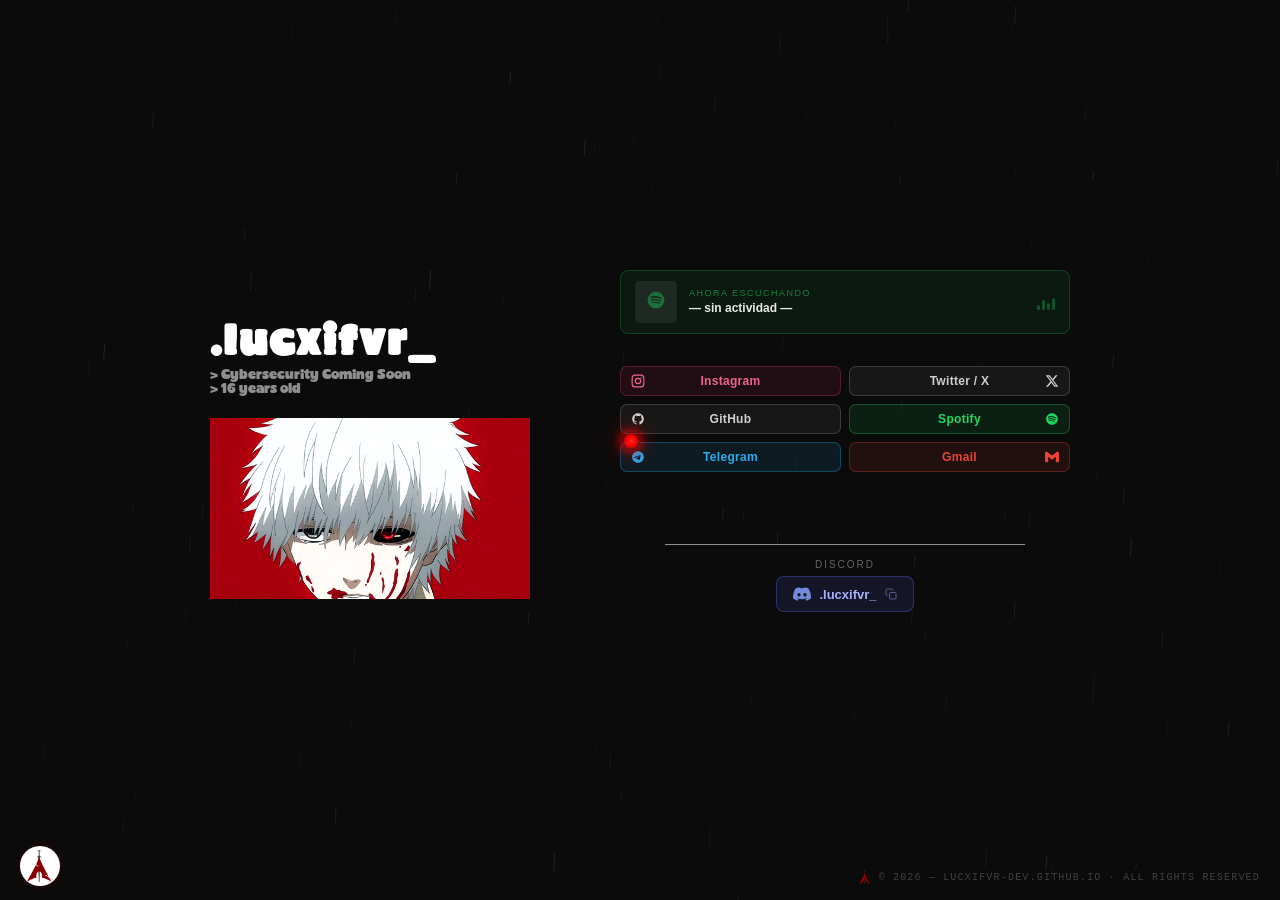
<file: index.html>
<!DOCTYPE html>
<html lang="es">
<head>
<meta charset="UTF-8">
<title>.lucxifvr_ | Dev & Cybersecurity</title>
<link rel="stylesheet" href="style.css">
<link rel="icon" type="image/png" href="img/blackarch.png">
<meta name="viewport" content="width=device-width, initial-scale=1.0">
<meta name="description" content="Programador en formación. Python, Java, C++, HTML, CSS. Cybersecurity coming soon.">
<meta property="og:title" content=".lucxifvr_ | Dev & Cybersecurity">
<meta property="og:description" content="Programador en formación. Python, Java, C++. Cybersecurity coming soon.">
<meta property="og:image" content="https://lucxifvr-dev.github.io/img/avatar.gif">
<meta property="og:url" content="https://lucxifvr-dev.github.io/">
<meta property="og:type" content="website">
<meta name="twitter:card" content="summary_large_image">
<meta name="twitter:title" content=".lucxifvr_ | Dev & Cybersecurity">
<meta name="twitter:description" content="Programador en formación. Python, Java, C++. Cybersecurity coming soon.">
<meta name="twitter:image" content="https://lucxifvr-dev.github.io/img/avatar.gif">
</head>
<body>

<canvas id="rain-canvas"></canvas>
<div class="cursor-dot" id="cursorDot"></div>

<div class="container">
    <div class="left">
        <h1>.lucxifvr<span class="cursor">_</span></h1>
        <p>> Cybersecurity Coming Soon</p>
        <p id="ageText">> calculando...</p>
        <img src="img/avatar.gif" class="avatar">
    </div>

    <div class="right">

        <div class="spotify-widget" id="spotifyWidget">
            <div class="sp-top">
                <div class="sp-art" id="spArt">
                    <span class="sp-art-placeholder">
                        <svg viewBox="0 0 24 24" fill="currentColor" width="20" height="20"><path d="M12 2C6.477 2 2 6.477 2 12s4.477 10 10 10 10-4.477 10-10S17.523 2 12 2zm4.586 14.424a.622.622 0 0 1-.857.207c-2.348-1.435-5.304-1.76-8.785-.964a.622.622 0 0 1-.277-1.215c3.809-.87 7.077-.496 9.712 1.115a.623.623 0 0 1 .207.857zm1.223-2.722a.78.78 0 0 1-1.072.257c-2.687-1.652-6.785-2.131-9.965-1.166a.78.78 0 0 1-.973-.519.781.781 0 0 1 .52-.974c3.632-1.102 8.147-.568 11.233 1.329a.78.78 0 0 1 .257 1.073zm.105-2.835C14.69 8.95 9.375 8.775 6.297 9.71a.937.937 0 1 1-.543-1.794c3.532-1.072 9.404-.865 13.115 1.339a.937.937 0 0 1-.955 1.612z"/></svg>
                    </span>
                </div>
                <div class="sp-info">
                    <div class="sp-label">ahora escuchando</div>
                    <div class="sp-track" id="spTrack">— sin actividad —</div>
                    <div class="sp-artist" id="spArtist"></div>
                </div>
                <div class="sp-bar" id="spBar">
                    <span></span><span></span><span></span><span></span>
                </div>
            </div>
        </div>

        <div class="links">
            <a class="social-btn instagram" href="https://www.instagram.com/ydeath.ro/" target="_blank">
                <span class="btn-icon icon-left">
                    <svg viewBox="0 0 24 24" fill="none" stroke="currentColor" stroke-width="2" stroke-linecap="round" stroke-linejoin="round">
                        <rect x="2" y="2" width="20" height="20" rx="5" ry="5"/>
                        <circle cx="12" cy="12" r="4.5"/>
                        <circle cx="17.5" cy="6.5" r="1.2" fill="currentColor" stroke="none"/>
                    </svg>
                </span>
                Instagram
            </a>

            <a class="social-btn twitter" href="https://x.com/neuca" target="_blank">
                Twitter / X
                <span class="btn-icon icon-right">
                    <svg viewBox="0 0 24 24" fill="currentColor">
                        <path d="M18.244 2.25h3.308l-7.227 8.26 8.502 11.24H16.17l-5.214-6.817L4.99 21.75H1.68l7.73-8.835L1.254 2.25H8.08l4.713 6.231zm-1.161 17.52h1.833L7.084 4.126H5.117z"/>
                    </svg>
                </span>
            </a>

            <a class="social-btn github" href="https://github.com/lucxifvr-dev" target="_blank">
                <span class="btn-icon icon-left">
                    <svg viewBox="0 0 24 24" fill="currentColor">
                        <path d="M12 2C6.477 2 2 6.477 2 12c0 4.42 2.865 8.17 6.839 9.49.5.092.682-.217.682-.482 0-.237-.008-.866-.013-1.7-2.782.603-3.369-1.342-3.369-1.342-.454-1.155-1.11-1.462-1.11-1.462-.908-.62.069-.608.069-.608 1.003.07 1.531 1.03 1.531 1.03.892 1.529 2.341 1.087 2.91.832.092-.647.35-1.088.636-1.338-2.22-.253-4.555-1.11-4.555-4.943 0-1.091.39-1.984 1.029-2.683-.103-.253-.446-1.27.098-2.647 0 0 .84-.269 2.75 1.025A9.578 9.578 0 0 1 12 6.836c.85.004 1.705.114 2.504.336 1.909-1.294 2.747-1.025 2.747-1.025.546 1.377.202 2.394.1 2.647.64.699 1.028 1.592 1.028 2.683 0 3.842-2.339 4.687-4.566 4.935.359.309.678.919.678 1.852 0 1.336-.012 2.415-.012 2.743 0 .267.18.578.688.48C19.138 20.167 22 16.418 22 12c0-5.523-4.477-10-10-10z"/>
                    </svg>
                </span>
                GitHub
            </a>

            <a class="social-btn spotify" href="https://open.spotify.com/user/31mnqacglt3cawwjqwcy3fjzgbvu" target="_blank">
                Spotify
                <span class="btn-icon icon-right">
                    <svg viewBox="0 0 24 24" fill="currentColor">
                        <path d="M12 2C6.477 2 2 6.477 2 12s4.477 10 10 10 10-4.477 10-10S17.523 2 12 2zm4.586 14.424a.622.622 0 0 1-.857.207c-2.348-1.435-5.304-1.76-8.785-.964a.622.622 0 0 1-.277-1.215c3.809-.87 7.077-.496 9.712 1.115a.623.623 0 0 1 .207.857zm1.223-2.722a.78.78 0 0 1-1.072.257c-2.687-1.652-6.785-2.131-9.965-1.166a.78.78 0 0 1-.973-.519.781.781 0 0 1 .52-.974c3.632-1.102 8.147-.568 11.233 1.329a.78.78 0 0 1 .257 1.073zm.105-2.835C14.69 8.95 9.375 8.775 6.297 9.71a.937.937 0 1 1-.543-1.794c3.532-1.072 9.404-.865 13.115 1.339a.937.937 0 0 1-.955 1.612z"/>
                    </svg>
                </span>
            </a>

            <a class="social-btn telegram" href="https://t.me/nwvzy" target="_blank">
                <span class="btn-icon icon-left">
                    <svg viewBox="0 0 24 24" fill="currentColor">
                        <path d="M12 2C6.48 2 2 6.48 2 12s4.48 10 10 10 10-4.48 10-10S17.52 2 12 2zm4.64 6.8-1.69 7.96c-.12.57-.46.71-.93.44l-2.58-1.9-1.24 1.2c-.14.14-.25.25-.52.25l.19-2.66 4.84-4.37c.21-.19-.05-.29-.32-.1L7.9 14.12l-2.55-.8c-.55-.17-.56-.55.12-.82l9.96-3.84c.46-.17.86.11.71.14z"/>
                    </svg>
                </span>
                Telegram
            </a>

            <a class="social-btn gmail" href="https://mail.google.com/mail/?view=cm&fs=1&to=666.nwvzy@gmail.com" target="_blank">
                Gmail
                <span class="btn-icon icon-right">
                    <svg viewBox="0 0 24 24" fill="currentColor">
                        <path d="M24 5.457v13.909c0 .904-.732 1.636-1.636 1.636h-3.819V11.73L12 16.64l-6.545-4.91v9.273H1.636A1.636 1.636 0 0 1 0 19.366V5.457c0-2.023 2.309-3.178 3.927-1.964L5.455 4.64 12 9.548l6.545-4.91 1.528-1.145C21.69 2.28 24 3.434 24 5.457z"/>
                    </svg>
                </span>
            </a>
        </div>

        <div class="portfolio-wrapper">
            <a class="portfolio-btn" href="portfolio.html">
                <img src="img/Portafolio.png" class="portfolio-icon" alt="">
                My Portfolio
            </a>
        </div>

        <hr class="linea">

        <div class="discord-container">
            <p class="discord-label">Discord</p>
            <div class="discord-badge" onclick="copyDiscord()" title="Click para copiar">
                <span class="discord-icon">
                    <svg width="18" height="18" viewBox="0 0 127.14 96.36" fill="currentColor">
                        <path d="M107.7 8.07A105.15 105.15 0 0 0 81.47 0a72.06 72.06 0 0 0-3.36 6.83 97.68 97.68 0 0 0-29.11 0A72.37 72.37 0 0 0 45.64 0a105.89 105.89 0 0 0-26.25 8.09C2.79 32.65-1.71 56.6.54 80.21a105.73 105.73 0 0 0 32.17 16.15 77.7 77.7 0 0 0 6.89-11.11 68.42 68.42 0 0 1-10.85-5.18c.91-.66 1.8-1.34 2.66-2a75.57 75.57 0 0 0 64.32 0c.87.71 1.76 1.39 2.66 2a68.68 68.68 0 0 1-10.87 5.19 77 77 0 0 0 6.89 11.1 105.25 105.25 0 0 0 32.19-16.14c2.64-27.38-4.51-51.11-18.9-72.14zM42.45 65.69C36.18 65.69 31 60 31 53s5-12.74 11.43-12.74S54 46 53.89 53s-5.05 12.69-11.44 12.69zm42.24 0C78.41 65.69 73.25 60 73.25 53s5-12.74 11.44-12.74S96.23 46 96.12 53s-5.04 12.69-11.43 12.69z"/>
                    </svg>
                </span>
                <span class="discord-user">.lucxifvr_</span>
                <span class="discord-copy-hint">
                    <svg width="12" height="12" viewBox="0 0 24 24" fill="none" stroke="currentColor" stroke-width="2"><rect x="9" y="9" width="13" height="13" rx="2"/><path d="M5 15H4a2 2 0 0 1-2-2V4a2 2 0 0 1 2-2h9a2 2 0 0 1 2 2v1"/></svg>
                </span>
            </div>
            <p class="copy-feedback" id="copy-feedback">¡Copiado!</p>
        </div>

    </div>
</div>

<div class="status-bar">
    <span class="status-text" id="statusText"></span>
</div>

<a class="arch-icon" href="now.html" title="// now">
    <img src="img/blackarch.png" alt="">
</a>

<div class="footer-copy">
    <span class="fc-icon"><img src="img/blackarch.png" alt=""></span>
    <span>©</span>
    <span id="footerYear"></span>
    <span>— lucxifvr-dev.github.io · All Rights Reserved</span>
</div>

<script>
(function() {
    const born = new Date(2010, 1, 26);
    const now = new Date();
    let age = now.getFullYear() - born.getFullYear();
    const m = now.getMonth() - born.getMonth();
    if (m < 0 || (m === 0 && now.getDate() < born.getDate())) age--;
    document.getElementById('ageText').textContent = '> ' + age + ' years old';
})();

function copyDiscord(){
    navigator.clipboard.writeText(".lucxifvr_").then(() => {
        const fb = document.getElementById("copy-feedback");
        fb.classList.add("show");
        setTimeout(() => fb.classList.remove("show"), 1800);
    });
}

document.addEventListener("DOMContentLoaded", () => {
    const delays = [300,450,600,750,900,1050];
    document.querySelectorAll(".social-btn").forEach((btn,i) => {
        setTimeout(() => btn.classList.add("visible"), delays[i]);
    });
    setTimeout(() => {
        const pb = document.querySelector(".portfolio-btn");
        if (pb) pb.classList.add("visible");
    }, 1200);

    const el = document.getElementById("statusText");
    const base = "> status: building";
    el.textContent = "";
    setTimeout(() => {
        let i = 0;
        function typeBase() {
            if (i < base.length) { el.textContent = base.slice(0,i+1); i++; setTimeout(typeBase,28); }
            else addDot(0);
        }
        typeBase();
        function addDot(idx) {
            if (idx >= 3) return;
            let blinks=0, visible=true;
            const dotStr = ".".repeat(idx+1);
            const interval = setInterval(() => {
                visible = !visible;
                el.textContent = base + (visible ? dotStr : dotStr.slice(0,-1));
                blinks++;
                if (blinks >= 3) { clearInterval(interval); el.textContent = base+dotStr; setTimeout(()=>addDot(idx+1),400); }
            }, 260);
        }
    }, 1800);

    const LASTFM_USER = "lucxifvr_";
    const LASTFM_KEY  = "38e6120004a15724f666b72a308eba60";
    let _lastTrack = "";

    async function fetchSpotify(){
        try {
            const res = await fetch(`https://ws.audioscrobbler.com/2.0/?method=user.getrecenttracks&user=${LASTFM_USER}&api_key=${LASTFM_KEY}&format=json&limit=1`);
            const data = await res.json();
            const track = data.recenttracks.track[0];
            const isPlaying = track["@attr"] && track["@attr"].nowplaying === "true";

            document.getElementById("spTrack").textContent  = track.name;
            document.getElementById("spArtist").textContent = track.artist["#text"];
            document.getElementById("spBar").style.opacity  = isPlaying ? "1" : "0.3";

            const imgUrl = track.image && track.image.length ? track.image[track.image.length-1]["#text"] : "";
            if(imgUrl){
                const artEl = document.getElementById("spArt");
                const trackKey = track.name + "|" + track.artist["#text"];
                if(_lastTrack !== trackKey){
                    _lastTrack = trackKey;
                    artEl.innerHTML = `<img src="${imgUrl}" alt="cover">`;
                }
            }
        } catch(e){}
    }
    fetchSpotify();
    setInterval(fetchSpotify, 10000);

    let afkTimer;
    function resetAfk(){
        clearTimeout(afkTimer);
        document.getElementById('afkOverlay').classList.remove('active');
        afkTimer = setTimeout(()=>document.getElementById('afkOverlay').classList.add('active'), 120000);
    }
    window.wakeUp = function(){ document.getElementById('afkOverlay').classList.remove('active'); resetAfk(); };
    ['mousemove','keydown','click','touchstart'].forEach(e=>document.addEventListener(e,resetAfk));
    resetAfk();
});
</script>

<div class="afk-overlay" id="afkOverlay" onclick="wakeUp()">
    <div class="afk-text">> away from keyboard_</div>
</div>

<script src="animations.js"></script>

<script>
document.getElementById('footerYear').textContent = new Date().getFullYear();

const dot = document.getElementById('cursorDot');
document.addEventListener('mousemove', e => {
    dot.style.left = e.clientX + 'px';
    dot.style.top  = e.clientY + 'px';
});
document.addEventListener('mousedown', () => dot.classList.add('clicking'));
document.addEventListener('mouseup',   () => dot.classList.remove('clicking'));

const canvas = document.getElementById('rain-canvas');
const ctx = canvas.getContext('2d');

function resizeRain() {
    canvas.width  = window.innerWidth;
    canvas.height = window.innerHeight;
}
resizeRain();
window.addEventListener('resize', resizeRain);

const drops = Array.from({length: 120}, () => ({
    x: Math.random() * window.innerWidth,
    y: Math.random() * window.innerHeight,
    len: Math.random() * 14 + 6,
    speed: Math.random() * 2.5 + 1.2,
    opacity: Math.random() * 0.4 + 0.1,
    width: Math.random() * 0.6 + 0.3
}));

function drawRain() {
    ctx.clearRect(0, 0, canvas.width, canvas.height);
    drops.forEach(d => {
        ctx.beginPath();
        ctx.moveTo(d.x, d.y);
        ctx.lineTo(d.x - 1, d.y + d.len);
        ctx.strokeStyle = `rgba(160,200,255,${d.opacity})`;
        ctx.lineWidth = d.width;
        ctx.stroke();

        d.y += d.speed;
        if (d.y > canvas.height + d.len) {
            d.y = -d.len;
            d.x = Math.random() * canvas.width;
        }
    });
    requestAnimationFrame(drawRain);
}
drawRain();
</script>
</body>
</html>
</file>
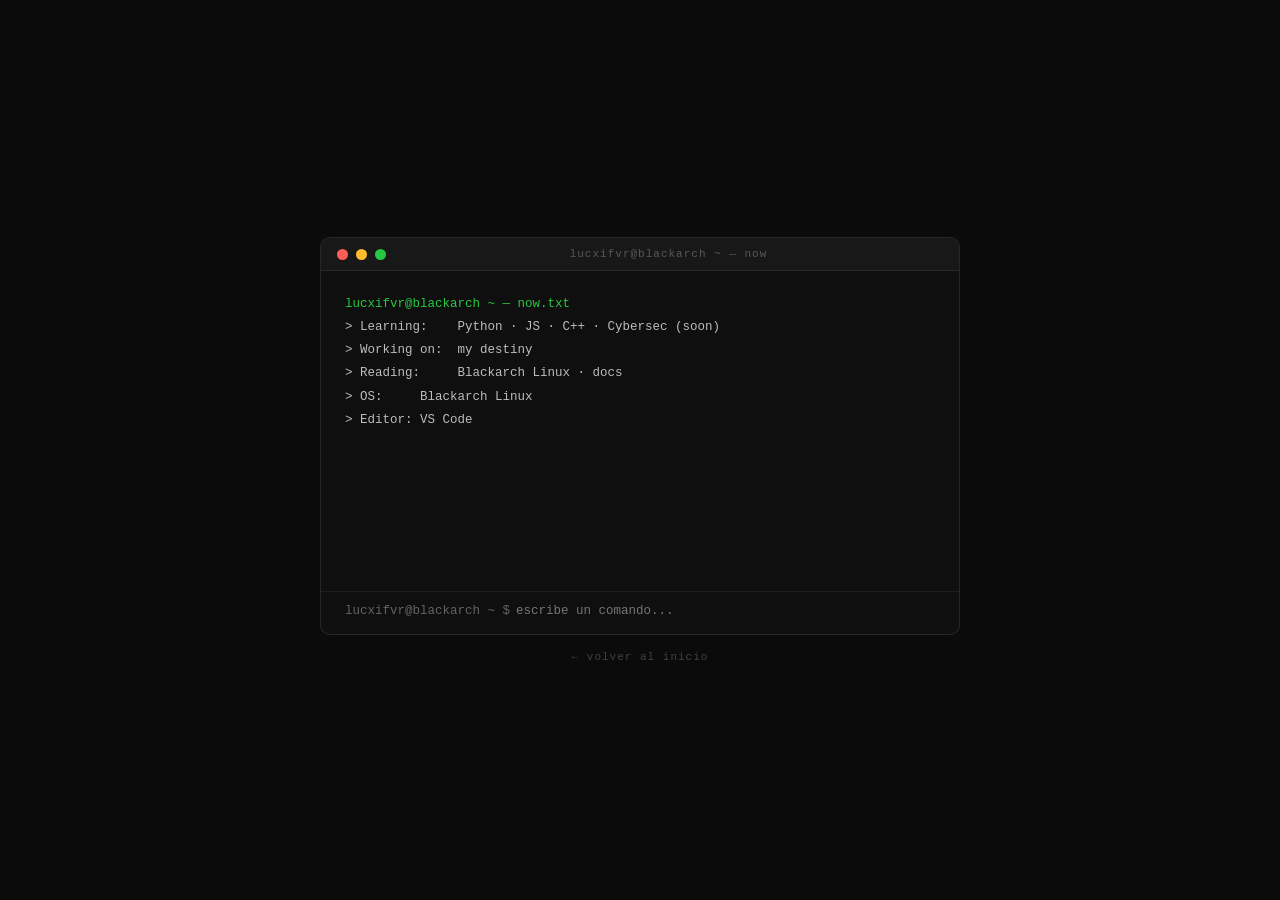
<file: now.html>
<!DOCTYPE html>
<html lang="es">
<head>
<meta charset="UTF-8">
<title>// now — lucxifvr</title>
<link rel="icon" type="image/png" href="img/blackarch.png">
<meta name="viewport" content="width=device-width, initial-scale=1.0">
<style>
*{margin:0;padding:0;box-sizing:border-box;}
html{background:#0b0b0b;}
html,body{
    background:#0b0b0b;color:#e8e8e8;
    font-family:'Courier New',Courier,monospace;
    min-height:100vh;display:flex;flex-direction:column;
    align-items:center;justify-content:center;
    opacity:0;animation:fadeIn 1.2s ease 0.1s forwards;
}
@keyframes fadeIn{from{opacity:0;transform:translateY(14px);}to{opacity:1;transform:translateY(0);}}

.terminal{
    width:min(640px,92vw);
    background:#0f0f0f;
    border:1px solid rgba(255,255,255,0.10);
    border-radius:10px;overflow:hidden;
    display:flex;flex-direction:column;
    max-height:88vh;
}
.term-bar{
    background:#181818;padding:10px 16px;
    display:flex;align-items:center;gap:8px;
    border-bottom:1px solid rgba(255,255,255,0.07);flex-shrink:0;
}
.dot{width:11px;height:11px;border-radius:50%;}
.dot.r{background:#ff5f57;} .dot.y{background:#febc2e;} .dot.g{background:#28c840;}
.term-title{flex:1;text-align:center;font-size:11px;color:rgba(255,255,255,0.28);letter-spacing:1px;}

.term-body{
    padding:22px 24px;overflow-y:auto;flex:1;
    display:flex;flex-direction:column;
    min-height:320px;
}
.term-body::-webkit-scrollbar{width:3px;}
.term-body::-webkit-scrollbar-thumb{background:rgba(255,255,255,0.08);border-radius:2px;}

.line{font-size:12.5px;line-height:1.85;white-space:pre-wrap;word-break:break-word;}
.line.cmd{color:rgba(255,255,255,0.30);}
.line.out{color:rgba(255,255,255,0.72);}
.line.green{color:#28c840;}
.line.red{color:#ff6060;}
.line.yellow{color:#ffb400;}
.line.dim{color:rgba(255,255,255,0.22);font-size:11px;}
.line.empty{line-height:1.2;}

.term-input-row{
    display:flex;align-items:center;gap:6px;
    padding:12px 24px 16px;border-top:1px solid rgba(255,255,255,0.06);
    flex-shrink:0;
}
.term-prompt-sym{color:rgba(255,255,255,0.35);font-size:12.5px;white-space:nowrap;}
.term-input{
    background:transparent;border:none;outline:none;
    color:#e8e8e8;font-family:'Courier New',monospace;font-size:12.5px;
    flex:1;caret-color:#e8e8e8;
}

.afk-overlay{
    position:fixed;inset:0;background:#0b0b0b;z-index:9000;
    display:flex;align-items:center;justify-content:center;
    opacity:0;pointer-events:none;transition:opacity 1s ease;
}
.afk-overlay.active{opacity:1;pointer-events:all;}
.afk-text{font-size:12px;color:rgba(255,255,255,0.13);letter-spacing:2px;animation:afkFloat 6s ease-in-out infinite;}
@keyframes afkFloat{0%,100%{transform:translateY(0);}50%{transform:translateY(-10px);}}

.back{margin-top:16px;font-size:11px;color:rgba(255,255,255,0.22);text-decoration:none;letter-spacing:1px;transition:color 0.2s;}
.back:hover{color:rgba(255,255,255,0.6);}

@media (max-width: 600px) {
    .terminal { border-radius: 0; border-left: none; border-right: none; max-height: 100vh; }
    html, body { justify-content: flex-start; }
    .term-body { min-height: 200px; padding: 14px 14px; }
    .term-bar { padding: 8px 12px; }
    .dot { width: 9px; height: 9px; }
    .term-title { font-size: 10px; }
    .line { font-size: 11.5px; }
    .term-input-row { padding: 10px 14px 12px; }
    .term-prompt-sym { font-size: 11px; }
    .term-input { font-size: 11px; }
    .back { font-size: 10px; margin-top: 10px; }
}
</style>
</head>
<body>

<div class="terminal">
    <div class="term-bar">
        <div class="dot r"></div><div class="dot y"></div><div class="dot g"></div>
        <span class="term-title">lucxifvr@blackarch ~ — now</span>
    </div>
    <div class="term-body" id="termBody"></div>
    <div class="term-input-row">
        <span class="term-prompt-sym">lucxifvr@blackarch ~ $</span>
        <input class="term-input" id="termInput" type="text" autocomplete="off" autocorrect="off" spellcheck="false" placeholder="escribe un comando...">
    </div>
</div>

<a class="back" href="index.html">← volver al inicio</a>

<div class="afk-overlay" id="afkOverlay" onclick="wakeUp()">
    <div class="afk-text">> away from keyboard_</div>
</div>

<script>
const body = document.getElementById('termBody');
const input = document.getElementById('termInput');

function addLine(text, cls='out', delay=0){
    return new Promise(res=>{
        setTimeout(()=>{
            const d=document.createElement('div');
            d.className='line '+(cls||'out');
            d.textContent=text;
            body.appendChild(d);
            body.scrollTop=body.scrollHeight;
            res();
        },delay);
    });
}

function addEmpty(){return addLine('','empty');}

async function boot(){
    await addLine('lucxifvr@blackarch ~ — now.txt','green');
    await addEmpty();
    await addLine('> Learning:    Python · JS · C++ · Cybersec (soon)','out',60);
    await addLine('> Working on:  my destiny','out',120);
    await addLine('> Reading:     Blackarch Linux · docs','out',180);
    await addEmpty();
    await addLine('> OS:     Blackarch Linux','out',260);
    await addLine('> Editor: VS Code','out',310);
    await addLine('> Shell:  zsh','out',360);
    await addLine('> WM:   Hyperland','out',410);
    await addEmpty();
    await addLine('> building. always building.','out',440);
    await addEmpty();
    await addLine('// escribe "help" para ver los comandos disponibles.','dim',520);
    await addEmpty();
}
boot();

const COMMANDS = {
    help(){
        addEmpty();
        addLine('Available commands:','green');
        addEmpty();
        addLine('  help              — muestra este menú','out',60);
        addLine('  whoami            — ¿ quién soy ?','out',120);
        addLine('  skills            — mis habilidades','out',180);
        addLine('  ping lucxifvr     — mi ubicacion actual','out',240);
        addLine('  cat now.txt       — lo que estoy haciendo','out',300);
        addLine('  ls projects/      — lista de proyectos','out',360);
        addLine('  sudo rm -rf /     — Comando de emergencia.','out',420);
        addLine('  clear             — limpia la terminal','out',480);
        addLine('  exit              — volver al inicio','out',540);
        addEmpty();
    },
    whoami(){
        addEmpty();
        addLine('lucxifvr','green');
        addLine('  Edad:      16 años');
        addLine('  Ubicación: Rusia (🇷🇺)');
        addLine('  Rol:       Dev en formación');
        addLine('  Intereses: Python · JS · C++ · Cybersecurity · Blackarch Linux');
        addEmpty();
    },
    skills(){
        addEmpty();
        addLine('habilidades:','green');
        addEmpty();
        addLine('  Python     ████████░░  80%');
        addLine('  HTML/CSS   ███████░░░  70%');
        addLine('  Java       █████░░░░░  50%');
        addLine('  C++        ████░░░░░░  40%');
        addLine('  JSON       ██████░░░░  60%');
        addLine('  Linux      ██████░░░░  65%');
        addEmpty();
        addLine('// en constante crecimiento','dim');
        addEmpty();
    },
    'ping lucxifvr'(){
        addEmpty();
        addLine('PING lucxifvr.dev (185.22.153.47) 56 bytes of data.','out');
        setTimeout(()=>addLine('64 bytes from 185.22.153.47: icmp_seq=1 ttl=54 time=143 ms'),300);
        setTimeout(()=>addLine('64 bytes from 185.22.153.47: icmp_seq=2 ttl=54 time=141 ms'),900);
        setTimeout(()=>addLine('64 bytes from 185.22.153.47: icmp_seq=3 ttl=54 time=138 ms'),1500);
        setTimeout(()=>{
            addEmpty();
            addLine('--- lucxifvr.dev ping statistics ---');
            addLine('3 packets transmitted, 3 received, 0% packet loss');
            addLine('rtt min/avg/max = 138/140/143 ms');
            addLine('ip origin: Moscow, RU (🇷🇺) ');
            addEmpty();
        },2200);
    },
    'cat now.txt'(){
        addEmpty();
        addLine('// lo que estoy haciendo ahora','green');
        addEmpty();
        addLine('  aprendiendo python y c++ de forma autodidacta.');
        addLine('  construyendo mi imperio digital, un proyecto a la vez.');
        addLine('  próximamente: ciberseguridad.');
        addEmpty();
        addLine('last update: jun 2026','dim');
        addEmpty();
    },
    'ls projects/'(){
        addEmpty();
        addLine('total 3','out');
        addLine('  My Website/    [HTML]   Terminado');
        addLine('  Bot Discord/    [Python]      Terminado');
        addLine('  Netflix Checker/    [Tool]     Abandonado');
        addEmpty();
    },
    'sudo rm -rf /'(){
        addEmpty();
        addLine('sudo: se requiere contraseña para root:','yellow');
        setTimeout(()=>addLine('[sudo] password for lucxifvr: '),500);
        setTimeout(()=>addLine('Permission denied. Nice try.:)','red'),1400);
        setTimeout(()=>addLine('// Power On','dim'),1900);
        addEmpty();
    },
    clear(){
        body.innerHTML='';
    },
    exit(){
        addEmpty();
        addLine('cerrando sesión...','dim');
        setTimeout(()=>{ window.location.href='index.html'; },900);
    }
};

function runCommand(raw){
    const cmd = raw.trim().toLowerCase();
    if(!cmd) return;

    const d=document.createElement('div');
    d.className='line cmd';
    d.textContent='lucxifvr@blackarch ~ $ '+raw;
    body.appendChild(d);
    body.scrollTop=body.scrollHeight;

    if(COMMANDS[cmd]){
        COMMANDS[cmd]();
    } else {
        addEmpty();
        addLine('comando no encontrado: '+cmd,'red');
        addLine('// escribe "help" para ver los disponibles','dim');
        addEmpty();
    }
}

input.addEventListener('keydown', e=>{
    if(e.key==='Enter'){
        const val=input.value;
        input.value='';
        runCommand(val);
        resetAfk();
    }
});

document.querySelector('.terminal').addEventListener('click',()=>input.focus());
setTimeout(()=>input.focus(), 600);

let afkTimer;
function resetAfk(){
    clearTimeout(afkTimer);
    document.getElementById('afkOverlay').classList.remove('active');
    afkTimer=setTimeout(()=>document.getElementById('afkOverlay').classList.add('active'),120000);
}
function wakeUp(){document.getElementById('afkOverlay').classList.remove('active');resetAfk();input.focus();}
['mousemove','keydown','click','touchstart'].forEach(ev=>document.addEventListener(ev,resetAfk));
resetAfk();
</script>
</body>
</html>
</file>
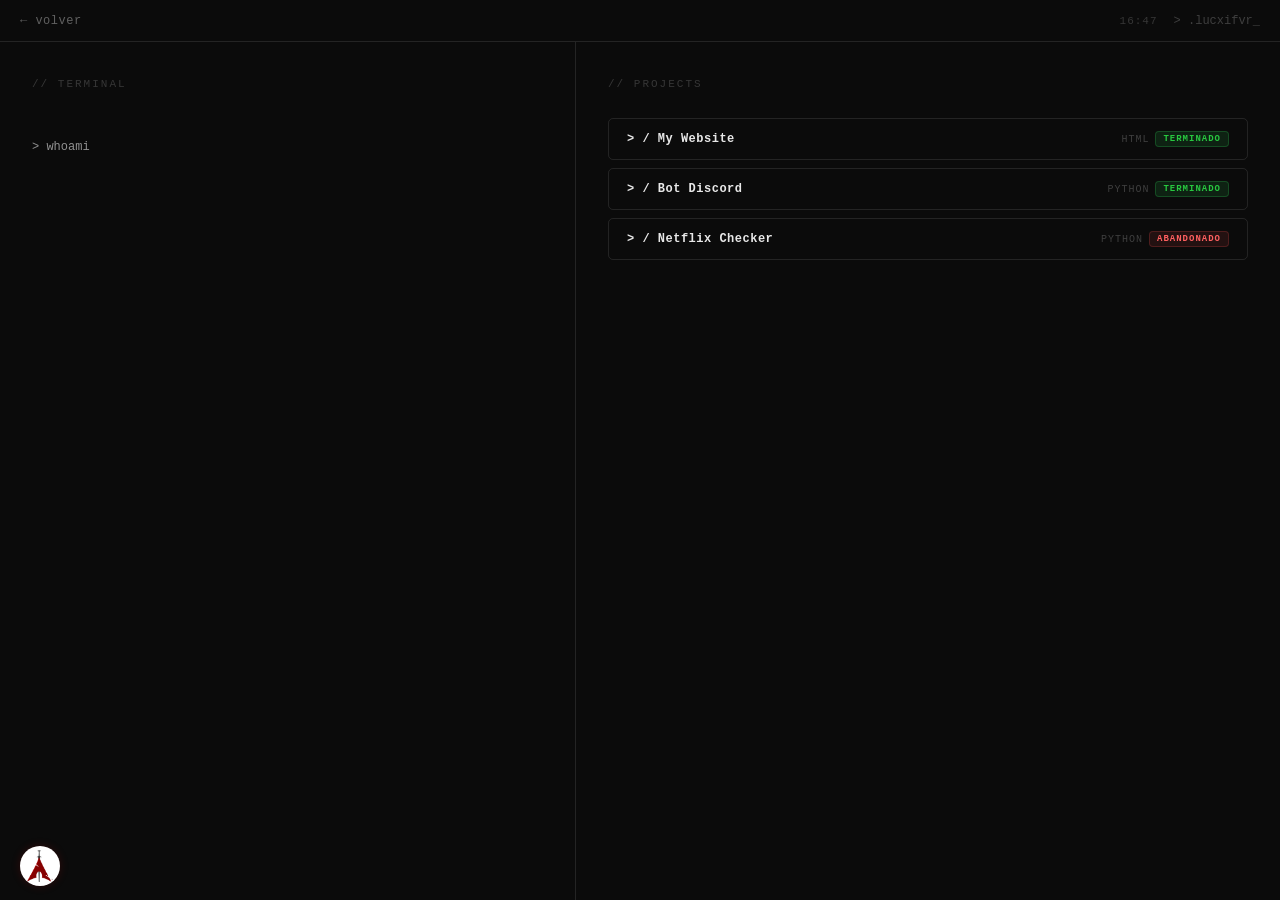
<file: portfolio.html>
<!DOCTYPE html>
<html lang="es">
<head>
<meta charset="UTF-8">
<title>Portfolio | lucxifvr</title>
<link rel="icon" type="image/png" href="img/blackarch.png   ">
<meta name="viewport" content="width=device-width, initial-scale=1.0">
<style>
*{margin:0;padding:0;box-sizing:border-box;}
:root{
    --bg:#0b0b0b;
    --fg:#e8e8e8;
    --dim:rgba(255,255,255,0.35);
    --border:rgba(255,255,255,0.10);
}
html{background:#0b0b0b;}
html,body{
    background:#0b0b0b;
    color:var(--fg);
    font-family:'Courier New',Courier,monospace;
    height:100%;
    overflow:hidden;
    opacity:0;
    animation:pageFadeIn 1.4s ease 0.1s forwards;
}
@keyframes pageFadeIn{from{opacity:0;transform:translateY(16px);}to{opacity:1;transform:translateY(0);}}

.topbar{
    position:fixed;top:0;left:0;right:0;height:42px;
    border-bottom:1px solid var(--border);
    display:flex;align-items:center;justify-content:space-between;
    padding:0 20px;font-size:12px;color:var(--dim);
    z-index:100;background:#0b0b0b;
}
.back-btn{color:var(--dim);text-decoration:none;font-size:12px;transition:color 0.2s;letter-spacing:.5px;}
.back-btn:hover{color:#fff;}
.topbar-clock{font-size:11px;opacity:.5;letter-spacing:1px;}
.topbar-user{font-size:12px;opacity:.6;}

.main{display:flex;height:100vh;padding-top:42px;}

.terminal-panel{
    width:45%;border-right:1px solid var(--border);
    padding:36px 32px;display:flex;flex-direction:column;overflow:hidden;
}
.terminal-header{font-size:11px;color:var(--dim);letter-spacing:2px;text-transform:uppercase;margin-bottom:28px;opacity:.5;}
.terminal-line{font-size:13px;line-height:1.9;color:var(--fg);white-space:pre-wrap;}
.terminal-line.prompt{color:rgba(255,255,255,.55);margin-top:18px;font-size:12px;}
.terminal-line.output{color:rgba(255,255,255,.80);padding-left:16px;border-left:1px solid rgba(255,255,255,.08);}
.terminal-line.dim{color:rgba(255,255,255,.30);font-size:11px;}
.terminal-cursor{display:inline-block;width:7px;height:13px;background:#fff;vertical-align:middle;margin-left:2px;animation:cursorBlink 1s infinite;}
@keyframes cursorBlink{0%,100%{opacity:1;}50%{opacity:0;}}

.projects-panel{flex:1;padding:36px 32px;display:flex;flex-direction:column;overflow-y:auto;}
.projects-header{font-size:11px;color:var(--dim);letter-spacing:2px;text-transform:uppercase;margin-bottom:28px;opacity:.5;}
.project-list{display:flex;flex-direction:column;gap:8px;}
.project-btn{
    background:transparent;border:1px solid var(--border);color:var(--fg);
    font-family:'Courier New',monospace;font-size:12px;padding:12px 18px;
    text-align:left;cursor:pointer;border-radius:5px;
    display:flex;align-items:center;justify-content:space-between;
    transition:background .18s,border-color .18s,transform .18s;
    opacity:0;letter-spacing:.5px;
}
.project-btn.visible{opacity:1;}
.project-btn:hover{background:rgba(255,255,255,.05);border-color:rgba(255,255,255,.30);transform:translateY(-2px);}
.proj-name{font-weight:600;}
.proj-tag{font-size:10px;color:var(--dim);letter-spacing:1px;text-transform:uppercase;opacity:.6;}
.proj-status{font-size:9px;letter-spacing:1px;text-transform:uppercase;padding:2px 7px;border-radius:4px;font-weight:600;}
.proj-status.building{background:rgba(255,180,0,.12);color:#ffb400;border:1px solid rgba(255,180,0,.25);}
.proj-status.done{background:rgba(40,200,80,.12);color:#28c840;border:1px solid rgba(40,200,80,.25);}
.proj-status.abandoned{background:rgba(255,80,80,.10);color:#ff6060;border:1px solid rgba(255,80,80,.20);}

.modal-overlay{
    position:fixed;inset:0;background:rgba(0,0,0,.75);
    backdrop-filter:blur(4px);z-index:200;
    display:flex;align-items:center;justify-content:center;
    opacity:0;pointer-events:none;transition:opacity .25s ease;
}
.modal-overlay.open{opacity:1;pointer-events:all;}
.modal{
    background:#111;border:1px solid rgba(255,255,255,.15);border-radius:8px;
    width:min(520px,90vw);padding:32px;
    transform:translateY(12px);transition:transform .25s ease;position:relative;
}
.modal-overlay.open .modal{transform:translateY(0);}
.modal-close{position:absolute;top:14px;right:18px;background:none;border:none;color:var(--dim);font-size:18px;cursor:pointer;font-family:monospace;transition:color .15s;}
.modal-close:hover{color:#fff;}
.modal-tag{font-size:10px;letter-spacing:2px;text-transform:uppercase;color:var(--dim);opacity:.6;margin-bottom:10px;display:flex;align-items:center;gap:8px;}
.modal-title{font-size:20px;font-weight:700;margin-bottom:14px;letter-spacing:.5px;}
.modal-desc{font-size:13px;line-height:1.8;color:rgba(255,255,255,.65);margin-bottom:20px;}
.modal-tech{display:flex;flex-wrap:wrap;gap:6px;margin-bottom:22px;}
.tech-tag{font-size:10px;border:1px solid rgba(255,255,255,.15);border-radius:4px;padding:3px 8px;color:rgba(255,255,255,.45);letter-spacing:.5px;}
.modal-link{display:inline-flex;align-items:center;gap:8px;font-size:12px;color:var(--fg);text-decoration:none;border:1px solid rgba(255,255,255,.20);border-radius:5px;padding:8px 16px;transition:background .18s,border-color .18s,transform .18s;}
.modal-link:hover{background:rgba(255,255,255,.06);border-color:rgba(255,255,255,.45);transform:translateY(-2px);}

.arch-icon{
    position:fixed;bottom:14px;left:20px;
    width:40px;height:40px;border-radius:50%;background:white;
    display:flex;align-items:center;justify-content:center;
    overflow:hidden;user-select:none;z-index:10;text-decoration:none;
    transition:transform .22s ease,box-shadow .22s ease;
    box-shadow:0 0 10px rgba(180,0,0,0.20);
}
.arch-icon:hover{transform:translateY(-3px) scale(1.12);box-shadow:0 0 14px rgba(180,0,0,0.60);}
.arch-icon img{width:80%;height:80%;object-fit:contain;display:block;}

::-webkit-scrollbar{width:4px;}
::-webkit-scrollbar-track{background:transparent;}
::-webkit-scrollbar-thumb{background:rgba(255,255,255,.1);border-radius:2px;}

.afk-overlay{
    position:fixed;inset:0;background:#0b0b0b;z-index:9000;
    display:flex;align-items:center;justify-content:center;
    opacity:0;pointer-events:none;transition:opacity 1s ease;
}
.afk-overlay.active{opacity:1;pointer-events:all;}
.afk-text{
    font-family:'Courier New',monospace;font-size:13px;
    color:rgba(255,255,255,.15);letter-spacing:2px;
    animation:afkFloat 6s ease-in-out infinite;
}
@keyframes afkFloat{0%,100%{transform:translateY(0);}50%{transform:translateY(-12px);}}

@media(max-width:680px){
    .main{flex-direction:column;overflow-y:auto;height:auto;}
    .terminal-panel{width:100%;border-right:none;border-bottom:1px solid var(--border);padding:24px 20px;}
    .projects-panel{padding:24px 20px;}
}
</style>
</head>
<body>

<div class="topbar">
    <div style="display:flex;align-items:center;gap:16px;">
        <a class="back-btn" href="index.html">← volver</a>
    </div>
    <div style="display:flex;align-items:center;gap:16px;">
        <span class="topbar-clock" id="clock"></span>
        <span class="topbar-user">> .lucxifvr_</span>
    </div>
</div>

<div class="main">
    <div class="terminal-panel">
        <div class="terminal-header">// terminal</div>
        <div id="termOutput"></div>
    </div>
    <div class="projects-panel">
        <div class="projects-header">// projects</div>
        <div class="project-list" id="projectList"></div>
    </div>
</div>

<div class="modal-overlay" id="modalOverlay" onclick="closeModal(event)">
    <div class="modal">
        <button class="modal-close" onclick="closeModalBtn()">✕</button>
        <div class="modal-tag" id="mTag"></div>
        <div class="modal-title" id="mTitle"></div>
        <div class="modal-desc" id="mDesc"></div>
        <div class="modal-tech" id="mTech"></div>
        <a class="modal-link" id="mLink" href="#" target="_blank">
            <svg width="13" height="13" viewBox="0 0 24 24" fill="currentColor"><path d="M12 2C6.477 2 2 6.477 2 12c0 4.42 2.865 8.17 6.839 9.49.5.092.682-.217.682-.482 0-.237-.008-.866-.013-1.7-2.782.603-3.369-1.342-3.369-1.342-.454-1.155-1.11-1.462-1.11-1.462-.908-.62.069-.608.069-.608 1.003.07 1.531 1.03 1.531 1.03.892 1.529 2.341 1.087 2.91.832.092-.647.35-1.088.636-1.338-2.22-.253-4.555-1.11-4.555-4.943 0-1.091.39-1.984 1.029-2.683-.103-.253-.446-1.27.098-2.647 0 0 .84-.269 2.75 1.025A9.578 9.578 0 0 1 12 6.836c.85.004 1.705.114 2.504.336 1.909-1.294 2.747-1.025 2.747-1.025.546 1.377.202 2.394.1 2.647.64.699 1.028 1.592 1.028 2.683 0 3.842-2.339 4.687-4.566 4.935.359.309.678.919.678 1.852 0 1.336-.012 2.415-.012 2.743 0 .267.18.578.688.48C19.138 20.167 22 16.418 22 12c0-5.523-4.477-10-10-10z"/></svg>
            Ver en GitHub
        </a>
        <a class="modal-link" id="mNoLink" href="#" style="display:none;" onclick="return false;">
            <svg width="13" height="13" viewBox="0 0 24 24" fill="currentColor"><path d="M12 2C6.477 2 2 6.477 2 12c0 4.42 2.865 8.17 6.839 9.49.5.092.682-.217.682-.482 0-.237-.008-.866-.013-1.7-2.782.603-3.369-1.342-3.369-1.342-.454-1.155-1.11-1.462-1.11-1.462-.908-.62.069-.608.069-.608 1.003.07 1.531 1.03 1.531 1.03.892 1.529 2.341 1.087 2.91.832.092-.647.35-1.088.636-1.338-2.22-.253-4.555-1.11-4.555-4.943 0-1.091.39-1.984 1.029-2.683-.103-.253-.446-1.27.098-2.647 0 0 .84-.269 2.75 1.025A9.578 9.578 0 0 1 12 6.836c.85.004 1.705.114 2.504.336 1.909-1.294 2.747-1.025 2.747-1.025.546 1.377.202 2.394.1 2.647.64.699 1.028 1.592 1.028 2.683 0 3.842-2.339 4.687-4.566 4.935.359.309.678.919.678 1.852 0 1.336-.012 2.415-.012 2.743 0 .267.18.578.688.48C19.138 20.167 22 16.418 22 12c0-5.523-4.477-10-10-10z"/></svg>
            Sin repositorio público
        </a>
    </div>
</div>

<div class="afk-overlay" id="afkOverlay" onclick="wakeUp()">
    <div class="afk-text">> away from keyboard_</div>
</div>

<a class="arch-icon" href="now.html" title="// now">
    <img src="img/blackarch.png" alt="">
</a>

<script>
function updateClock(){const n=new Date();document.getElementById('clock').textContent=String(n.getHours()).padStart(2,'0')+':'+String(n.getMinutes()).padStart(2,'0');}
updateClock();setInterval(updateClock,10000);

const projects = [
    {
        name: "/ My Website",
        tag: "HTML",
        status: "done",
        title: "My WebSite",
        desc: "Esta es una pagina de mi portafolio personal creada para mostrar mis proyectos y redes sociales de contacto.",
        tech: ["HTML", "JavaScript", "CSS"],
        link: "https://github.com/lucxifvr-dev/lucxifvr-dev.github.io"
    },
    {
        name: "/ Bot Discord",
        tag: "Python",
        status: "done",
        title: "Bot Discord",
        desc: "Un bot de Discord creado con Python para automatizar tareas y mejorar la experiencia del usuario.",
        tech: ["Python"],
        link: "https://github.com/lucxifvr-dev/Bot-Discord"
    },
    {
        name: "/ Netflix Checker",
        tag: "Python",
        status: "abandoned",
        title: "Netflix Checker",
        desc: "Una herramienta para verificar la validez de cuentas de Netflix. Actualmente abandonada debido a cambios en la plataforma de Netflix que dificultaron su funcionamiento.",
        tech: ["Python"],
        NoLink: true
    }
];

const lines=[
    {type:'prompt',text:'> whoami'},
    {type:'output',text:'lucxifvr — Dev en formación.'},
    {type:'output',text:'Python / Java / C++ / HTML / CSS'},
    {type:'prompt',text:'> cat about.txt'},
    {type:'output',text:'Construyendo cosas.\nAprendiendo cada día.\nCybersecurity coming soon.'},
    {type:'prompt',text:'> ls projects/'},
    {type:'output',text:projects.map(p=>p.name).join('   ')},
    {type:'dim',text:'// selecciona un proyecto →'},
];
const termEl=document.getElementById('termOutput');
let lineIdx=0,charIdx=0,currentEl=null;
function typeNext(){
    if(lineIdx>=lines.length){const c=document.createElement('span');c.className='terminal-cursor';termEl.appendChild(c);return;}
    const line=lines[lineIdx];
    if(charIdx===0){currentEl=document.createElement('div');currentEl.className='terminal-line '+line.type;termEl.appendChild(currentEl);}
    const ft=line.text;
    if(charIdx<ft.length){currentEl.textContent=ft.slice(0,charIdx+1);charIdx++;setTimeout(typeNext,line.type==='prompt'?38:18);}
    else{lineIdx++;charIdx=0;setTimeout(typeNext,line.type==='prompt'?280:120);}
}
setTimeout(typeNext,500);

const listEl=document.getElementById('projectList');
const statusMap={building:'en desarrollo',done:'terminado',abandoned:'abandonado'};
projects.forEach((p,i)=>{
    const btn=document.createElement('button');
    btn.className='project-btn';
    btn.innerHTML=`<span class="proj-name">> ${p.name}</span><div style="display:flex;align-items:center;gap:6px;"><span class="proj-tag">${p.tag}</span><span class="proj-status ${p.status}">${statusMap[p.status]||p.status}</span></div>`;
    btn.addEventListener('click',()=>openModal(p));
    listEl.appendChild(btn);
    setTimeout(()=>btn.classList.add('visible'),400+i*150);
});

function openModal(p){
    document.getElementById('mTag').innerHTML=p.tag+'&nbsp;<span class="proj-status '+p.status+'">'+statusMap[p.status]+'</span>';
    document.getElementById('mTitle').textContent=p.title;
    document.getElementById('mDesc').textContent=p.desc;
    const t=document.getElementById('mTech');t.innerHTML='';
    p.tech.forEach(x=>{const s=document.createElement('span');s.className='tech-tag';s.textContent=x;t.appendChild(s);});
    document.getElementById('mLink').href=p.link;
    document.getElementById('mLink').style.display=p.NoLink?'none':'inline-flex';
    document.getElementById('mNoLink').style.display=p.NoLink?'inline-flex':'none';
    document.getElementById('modalOverlay').classList.add('open');
}
function closeModal(e){if(e.target===document.getElementById('modalOverlay'))document.getElementById('modalOverlay').classList.remove('open');}
function closeModalBtn(){document.getElementById('modalOverlay').classList.remove('open');}
document.addEventListener('keydown',e=>{if(e.key==='Escape')document.getElementById('modalOverlay').classList.remove('open');});

let afkTimer;
function resetAfk(){
    clearTimeout(afkTimer);
    document.getElementById('afkOverlay').classList.remove('active');
    afkTimer=setTimeout(()=>document.getElementById('afkOverlay').classList.add('active'),120000);
}
function wakeUp(){document.getElementById('afkOverlay').classList.remove('active');resetAfk();}
['mousemove','keydown','click','touchstart'].forEach(e=>document.addEventListener(e,resetAfk));
resetAfk();
</script>
</body>
</html>
</file>
<file: style.css>
html { background: #0b0b0b; }

*, *::before, *::after { cursor: none !important; }

.cursor-dot {
    position: fixed;
    width: 18px;
    height: 18px;
    border-radius: 50%;
    pointer-events: none;
    z-index: 99999;
    transform: translate(-50%, -50%);
    background: radial-gradient(circle, #ff2222 0%, #ff0000 40%, rgba(200,0,0,0.35) 70%, transparent 100%);
    box-shadow: 0 0 8px 2px rgba(255,0,0,0.7), 0 0 22px 6px rgba(255,0,0,0.25);
    transition: width 0.12s ease, height 0.12s ease, opacity 0.12s ease;
    mix-blend-mode: normal;
}
.cursor-dot.clicking {
    width: 12px;
    height: 12px;
    opacity: 0.8;
}

#rain-canvas {
    position: fixed;
    inset: 0;
    z-index: 0;
    pointer-events: none;
    opacity: 0.32;
}

@font-face { font-family:"First Bunny"; src:url("fonts/First\ Bunny.otf"); }
@font-face { font-family:"Anton"; src:url("fonts/Anton-Regular.ttf"); }

body {
    background: #0b0b0b;
    color: #e8e8e8;
    font-family: Arial, Helvetica, sans-serif;
    margin: 0;
    display: flex;
    justify-content: center;
    align-items: center;
    min-height: 100vh;
    opacity: 0;
    animation: pageFadeIn 1.4s ease 0.1s forwards;
    overflow-x: hidden;
}

@keyframes pageFadeIn {
    from { opacity:0; transform:translateY(18px); }
    to   { opacity:1; transform:translateY(0); }
}

.container {
    position: relative;
    z-index: 1;
    display: flex;
    justify-content: center;
    align-items: center;
    gap: 60px;
    padding: 40px 20px;
}

.left { width: 350px; }

.left h1 {
    font-family: "First Bunny", monospace;
    font-size: 42px;
    font-weight: 700;
    letter-spacing: 2px;
    margin-bottom: 8px;
    color: #ffffff;
    cursor: default;
}

.left p {
    font-family: "First Bunny", monospace;
    font-size: 13px;
    opacity: 0.6;
    margin: 3px 0;
}

.avatar {
    margin-top: 20px;
    width: 320px;
    position: relative;
    z-index: 1;
    transition: transform 0.22s ease;
}
.avatar:hover { transform: scale(1.03); }

.right { width: 450px; position: relative; z-index: 1; }

.links {
    display: grid;
    grid-template-columns: 1fr 1fr;
    gap: 8px;
    margin-top: 32px;
}

@keyframes btnAppear {
    from { opacity:0; transform:translateY(10px); }
    to   { opacity:1; transform:translateY(0); }
}

.spotify-widget {
    display: flex;
    align-items: center;
    gap: 12px;
    background: rgba(30,215,96,0.07);
    border: 1px solid rgba(30,215,96,0.20);
    border-radius: 8px;
    padding: 10px 14px;
    margin-bottom: 10px;
    flex-direction: column;
}
.sp-top { display:flex; align-items:center; gap:12px; width:100%; }
.sp-art {
    width: 42px; height: 42px; border-radius: 5px;
    background: rgba(255,255,255,0.07);
    flex-shrink: 0; overflow: hidden;
    display: flex; align-items: center; justify-content: center;
}
.sp-art img { width:100%; height:100%; object-fit:cover; border-radius:5px; }
.sp-art-placeholder { color:rgba(30,215,96,0.4); }
.sp-info { flex:1; overflow:hidden; }
.sp-label { font-size:9px; letter-spacing:1.5px; text-transform:uppercase; color:rgba(30,215,96,0.55); margin-bottom:3px; }
.sp-track { font-size:12px; font-weight:600; color:#e8e8e8; white-space:nowrap; overflow:hidden; text-overflow:ellipsis; }
.sp-artist { font-size:11px; color:rgba(255,255,255,0.40); white-space:nowrap; overflow:hidden; text-overflow:ellipsis; margin-top:1px; }
.sp-bar { display:flex; align-items:flex-end; gap:2px; height:16px; flex-shrink:0; opacity:0.3; }
.sp-bar span {
    display:block; width:3px; background:#1ed760; border-radius:2px;
    animation: spBounce 0.8s ease infinite alternate;
}
.sp-bar span:nth-child(1){height:5px; animation-delay:0s;}
.sp-bar span:nth-child(2){height:10px; animation-delay:0.15s;}
.sp-bar span:nth-child(3){height:7px; animation-delay:0.3s;}
.sp-bar span:nth-child(4){height:12px; animation-delay:0.1s;}
@keyframes spBounce { from{transform:scaleY(0.4);} to{transform:scaleY(1.0);} }


.social-btn {
    position: relative;
    display: flex;
    align-items: center;
    justify-content: center;
    padding: 7px 10px;
    border-radius: 7px;
    border: 1px solid transparent;
    text-decoration: none;
    font-size: 12px;
    font-weight: 600;
    cursor: pointer;
    letter-spacing: 0.3px;
    opacity: 0;
    transition: opacity 0.4s ease, transform 0.22s ease, background 0.22s ease, border-color 0.22s ease, box-shadow 0.22s ease;
}

.social-btn.visible {
    opacity: 1;
}

.social-btn:hover {
    transform: translateY(-3px);
}

.btn-icon {
    position: absolute;
    display: flex;
    align-items: center;
    top: 50%;
    transform: translateY(-50%);
    pointer-events: none;
}
.btn-icon.icon-left  { left: 10px; }
.btn-icon.icon-right { right: 10px; }
.btn-icon svg { width: 14px; height: 14px; }

.social-btn:nth-child(1) { animation-delay: 0.3s; }
.social-btn:nth-child(2) { animation-delay: 0.45s; }
.social-btn:nth-child(3) { animation-delay: 0.6s; }
.social-btn:nth-child(4) { animation-delay: 0.75s; }
.social-btn:nth-child(5) { animation-delay: 0.9s; }
.social-btn:nth-child(6) { animation-delay: 1.05s; }

.instagram { background:rgba(225,48,108,0.10); border-color:rgba(225,48,108,0.30); color:#f06292; }
.instagram:hover { background:rgba(225,48,108,0.18); border-color:rgba(225,48,108,0.65); box-shadow:0 0 10px rgba(225,48,108,0.22); }

.spotify { background:rgba(30,215,96,0.10); border-color:rgba(30,215,96,0.30); color:#1ed760; }
.spotify:hover { background:rgba(30,215,96,0.16); border-color:rgba(30,215,96,0.60); box-shadow:0 0 10px rgba(30,215,96,0.20); }

.github { background:rgba(255,255,255,0.05); border-color:rgba(255,255,255,0.16); color:#d0d0d0; }
.github:hover { background:rgba(255,255,255,0.10); border-color:rgba(255,255,255,0.45); box-shadow:0 0 10px rgba(255,255,255,0.10); }

.telegram { background:rgba(42,171,238,0.10); border-color:rgba(42,171,238,0.30); color:#2aabee; }
.telegram:hover { background:rgba(42,171,238,0.16); border-color:rgba(42,171,238,0.60); box-shadow:0 0 10px rgba(42,171,238,0.20); }

.twitter { background:rgba(255,255,255,0.05); border-color:rgba(255,255,255,0.16); color:#d0d0d0; }
.twitter:hover { background:rgba(255,255,255,0.10); border-color:rgba(255,255,255,0.45); box-shadow:0 0 10px rgba(255,255,255,0.10); }

.gmail { background:rgba(234,67,53,0.10); border-color:rgba(234,67,53,0.30); color:#ea4335; }
.gmail:hover { background:rgba(234,67,53,0.16); border-color:rgba(234,67,53,0.60); box-shadow:0 0 10px rgba(234,67,53,0.20); }

.portfolio-wrapper { display:flex; justify-content:center; margin-top:14px; }

.portfolio-btn {
    display: inline-flex;
    align-items: center;
    gap: 10px;
    padding: 9px 26px;
    border-radius: 7px;
    background: rgba(255,255,255,0.05);
    border: 1px solid rgba(255,255,255,0.20);
    color: #e0e0e0;
    text-decoration: none;
    font-size: 12px;
    font-weight: 700;
    letter-spacing: 0.4px;
    opacity: 0;
    transition: opacity 0.4s ease, transform 0.22s ease, background 0.22s ease, border-color 0.22s ease, box-shadow 0.22s ease;
}
.portfolio-btn.visible {
    opacity: 1;
}
.portfolio-btn:hover {
    background: rgba(255,255,255,0.10);
    border-color: rgba(255,255,255,0.50);
    box-shadow: 0 0 12px rgba(255,255,255,0.10);
    transform: translateY(-3px);
}
.portfolio-icon {
    width: 16px;
    height: 16px;
    object-fit: contain;
    filter: invert(1) brightness(0.85);
}

hr.linea {
    margin-top: 22px;
    border: none;
    border-top: 1px solid rgba(255,255,255,0.55);
    width: 80%;
    margin-left: auto;
    margin-right: auto;
}

.cursor { animation: blink 1s infinite; }
@keyframes blink { 0%,100%{opacity:1;} 50%{opacity:0;} }

.discord-container {
    width: 100%;
    display: flex;
    flex-direction: column;
    align-items: center;
    margin-top: 14px;
    gap: 6px;
}
.discord-label {
    font-size: 10px;
    letter-spacing: 2px;
    text-transform: uppercase;
    opacity: 0.4;
    margin: 0;
}
.discord-badge {
    display: inline-flex;
    align-items: center;
    gap: 8px;
    background: rgba(88,101,242,0.12);
    border: 1px solid rgba(88,101,242,0.35);
    border-radius: 8px;
    padding: 8px 16px;
    cursor: pointer;
    color: #a8b0f8;
    font-size: 13px;
    font-weight: 600;
    transition: background 0.22s ease, border-color 0.22s ease, box-shadow 0.22s ease, transform 0.22s ease;
}
.discord-badge:hover {
    background: rgba(88,101,242,0.22);
    border-color: rgba(88,101,242,0.70);
    transform: translateY(-3px);
    box-shadow: 0 0 14px rgba(88,101,242,0.25);
}
.discord-icon { display:flex; align-items:center; color:#7289da; }
.discord-copy-hint { opacity:0.45; display:flex; align-items:center; }
.copy-feedback { font-size:11px; color:#7289da; opacity:0; margin:0; transition:opacity 0.3s; pointer-events:none; }
.copy-feedback.show { opacity:1; }

.status-bar {
    position: fixed;
    bottom: 18px;
    left: 50%;
    transform: translateX(-50%);
    z-index: 10;
    font-family: "First Bunny", monospace;
    font-size: 11px;
    letter-spacing: 1.5px;
    color: rgba(255,255,255,0.35);
    pointer-events: none;
    white-space: nowrap;
}

.arch-icon {
    position: fixed;
    bottom: 14px;
    left: 20px;
    width: 40px;
    height: 40px;
    border-radius: 50%;
    background: white;
    display: flex;
    align-items: center;
    justify-content: center;
    overflow: hidden;
    user-select: none;
    z-index: 10;
    transition: transform 0.22s ease, box-shadow 0.22s ease;
    text-decoration: none;
    box-shadow: 0 0 10px rgba(180,0,0,0.20);
}
.arch-icon:hover {
    transform: translateY(-3px) scale(1.12);
    box-shadow: 0 0 14px rgba(180,0,0,0.60);
}
.arch-icon img {
    width: 80%;
    height: 80%;
    object-fit: contain;
    display: block;
}

.afk-overlay {
    position: fixed; inset: 0; background: #0b0b0b; z-index: 9000;
    display: flex; align-items: center; justify-content: center;
    opacity: 0; pointer-events: none; transition: opacity 1s ease;
}
.afk-overlay.active { opacity: 1; pointer-events: all; }
.afk-text {
    font-family: 'Courier New', monospace; font-size: 12px;
    color: rgba(255,255,255,0.13); letter-spacing: 2px;
    animation: afkFloat 6s ease-in-out infinite;
}
@keyframes afkFloat { 0%,100%{transform:translateY(0);} 50%{transform:translateY(-10px);} }

@media (max-width: 768px) {
    .container { flex-direction:column; gap:20px; text-align:center; padding:30px 20px; }
    .left, .right { width:100%; max-width:380px; }
    .avatar { width:220px; margin:20px auto; display:block; }
    .links { grid-template-columns:1fr 1fr; }
    .social-btn { justify-content:center; }
    .avatar-glow { left:50%; top:30%; }
    .arch-icon { width:30px; height:30px; bottom:12px; left:14px; transform:none; }
}
.footer-copy {
    position: fixed;
    bottom: 16px;
    right: 20px;
    z-index: 10;
    display: flex;
    align-items: center;
    gap: 7px;
    font-family: 'Courier New', monospace;
    font-size: 10px;
    letter-spacing: 1.2px;
    color: rgba(255,255,255,0.22);
    pointer-events: none;
    white-space: nowrap;
    text-transform: uppercase;
}
.footer-copy .fc-icon {
    width: 14px;
    height: 14px;
    display: flex;
    align-items: center;
    justify-content: center;
    flex-shrink: 0;
}
.footer-copy .fc-icon img {
    width: 100%;
    height: 100%;
    object-fit: contain;
    mix-blend-mode: screen;
}

@media (max-width: 768px) {
    .footer-copy { font-size:9px; right:10px; bottom:10px; gap:5px; }
}

/* ===== 404 page ===== */
.page-404,
.page-404 *,
.page-404 *::before,
.page-404 *::after {
    cursor:auto !important;
    font-family:'Courier New',Courier,monospace;
}
.page-404 a, .page-404 button { cursor:pointer !important; }

.terminal{
    position:relative;z-index:1;
    width:min(640px,92vw);
    background:#0f0f0f;
    border:1px solid rgba(255,255,255,0.10);
    border-radius:10px;overflow:hidden;
    display:flex;flex-direction:column;
}
.term-bar{
    background:#181818;padding:10px 16px;
    display:flex;align-items:center;gap:8px;
    border-bottom:1px solid rgba(255,255,255,0.07);
}
.term-bar .dot{width:11px;height:11px;border-radius:50%;}
.term-bar .dot.r{background:#ff5f57;} .term-bar .dot.y{background:#febc2e;} .term-bar .dot.g{background:#28c840;}
.term-title{flex:1;text-align:center;font-size:11px;color:rgba(255,255,255,0.28);letter-spacing:1px;}

.term-body{
    padding:24px 26px;
    display:flex;flex-direction:column;
}

.term-body .line{font-size:12.5px;line-height:1.85;white-space:pre-wrap;word-break:break-word;opacity:0;animation:lineIn 0.25s ease forwards;}
.term-body .line.cmd{color:rgba(255,255,255,0.45);}
.term-body .line.out{color:rgba(255,255,255,0.72);}
.term-body .line.green{color:#28c840;}
.term-body .line.yellow{color:#ffb400;}
.term-body .line.dim{color:rgba(255,255,255,0.22);font-size:11px;}
.term-body .line.empty{line-height:1.2;}
@keyframes lineIn{from{opacity:0;transform:translateX(-4px);}to{opacity:1;transform:translateX(0);}}

.term-body .line.error{
    color:#ff5050;
    font-weight:700;
    letter-spacing:0.5px;
    animation:lineIn 0.25s ease forwards, glitch 0.45s 0.4s 3;
}
@keyframes glitch{
    0%,100%{ transform:translate(0,0); text-shadow:none; }
    20%{ transform:translate(-2px,0); text-shadow:2px 0 #00e0ff, -2px 0 #ff0050; }
    40%{ transform:translate(2px,0); text-shadow:-2px 0 #00e0ff, 2px 0 #ff0050; }
    60%{ transform:translate(-1px,0); text-shadow:1px 0 #00e0ff, -1px 0 #ff0050; }
    80%{ transform:translate(1px,0); text-shadow:none; }
}

.back-row{
    margin-top:22px;padding-top:18px;
    border-top:1px solid rgba(255,255,255,0.06);
    display:flex;justify-content:center;
}
.back{
    font-size:12px;color:rgba(255,255,255,0.55);
    text-decoration:none;letter-spacing:1px;
    border:1px solid rgba(255,255,255,0.18);
    border-radius:6px;padding:8px 18px;
    transition:color 0.2s,border-color 0.2s,transform 0.2s,background 0.2s;
    opacity:0;animation:lineIn 0.4s ease 2.6s forwards;
}
.back:hover{color:#fff;border-color:rgba(255,255,255,0.5);transform:translateY(-2px);background:rgba(255,255,255,0.05);}

@media (max-width: 600px) {
    .terminal { border-radius:0; border-left:none; border-right:none; }
    .term-body { padding:16px 16px; }
    .term-bar { padding:8px 12px; }
    .term-bar .dot { width:9px; height:9px; }
    .term-title { font-size:10px; }
    .term-body .line { font-size:11.5px; }
    .back { font-size:11px; }
}
</file>
